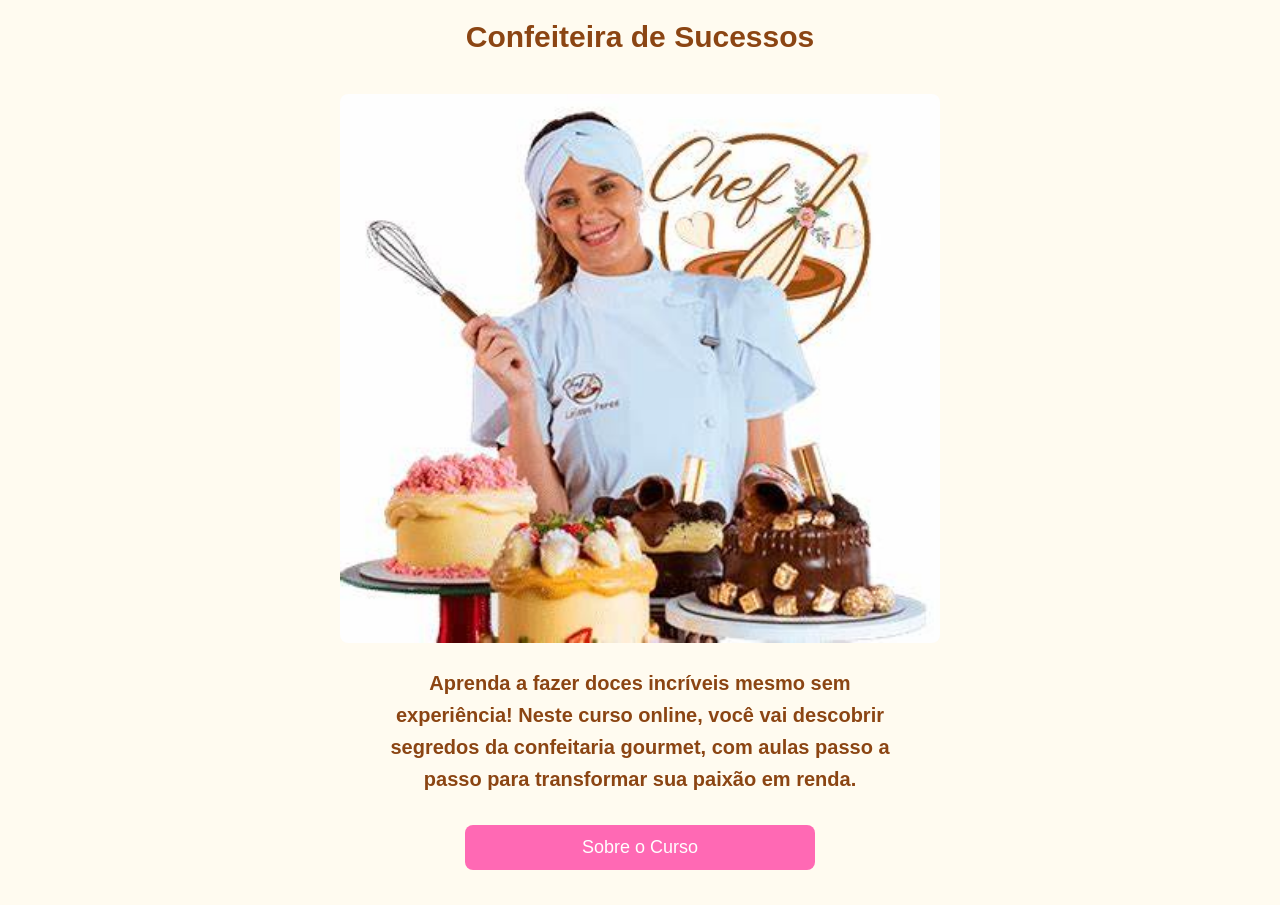
<file: index.html>
<!DOCTYPE html>
<html lang="pt-br">
<head>
    <meta charset="UTF-8">
    <meta name="viewport" content="width=device-width, initial-scale=1.0">
    <title>Confeitaria</title>
    <link rel="stylesheet" href="css/style.css">
</head>
<body>
    
</body>
</html>
<body>
    <div class="home-container">
        <h1>Confeiteira de Sucessos</h1>

      <img src="img/OIP.jpeg" alt="confeitaria">

        <h2>
            Aprenda a fazer doces incríveis mesmo sem experiência! Neste curso online, você vai descobrir segredos da confeitaria gourmet, com aulas passo a passo para transformar sua paixão em renda.
        </h2>

        <a href="sobre.html"><button>Sobre o Curso</button></a>
 
    </div>
</body>
</file>
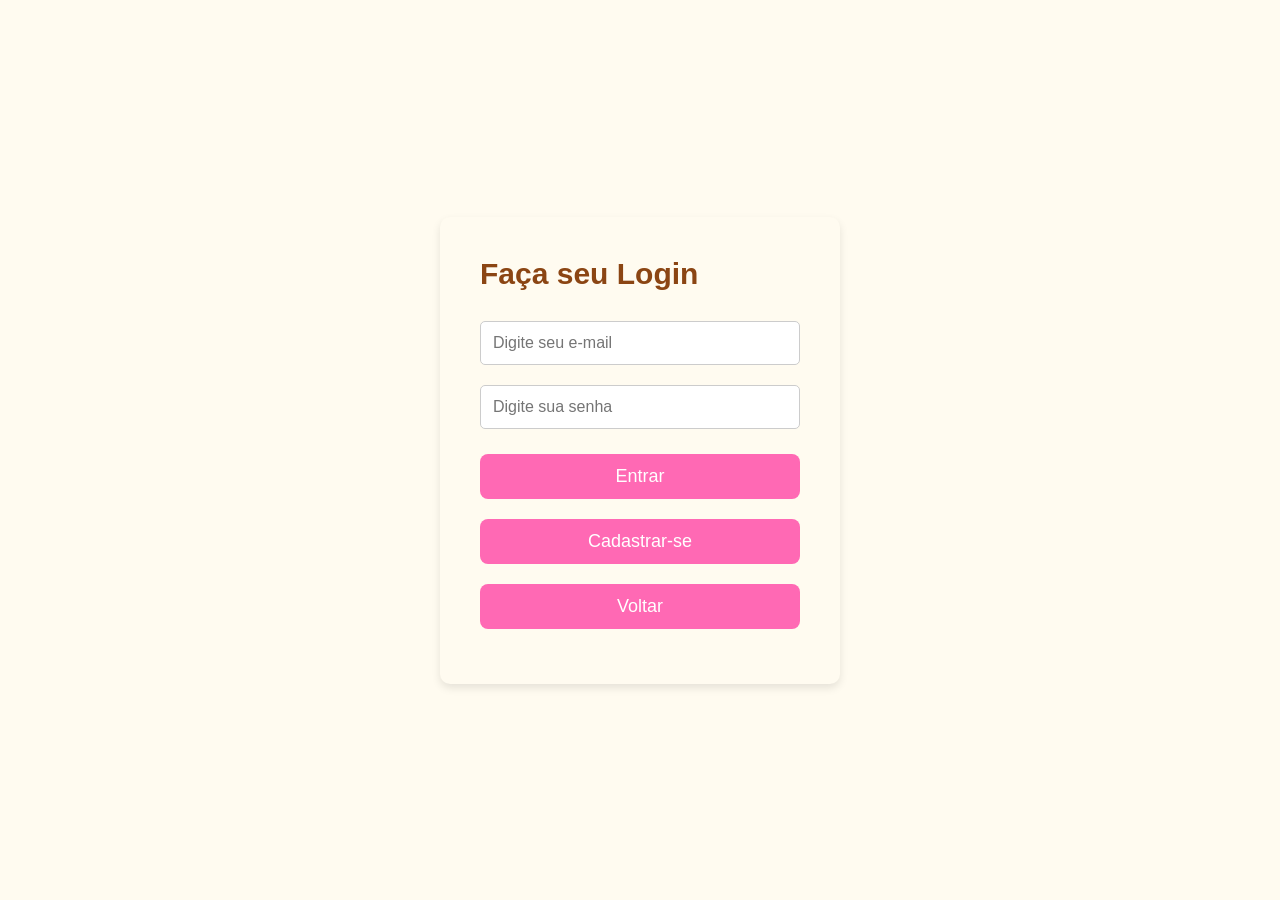
<file: cadastrar.html>
<!DOCTYPE html>
<html lang="pt-br">
<head>
    <meta charset="UTF-8">
    <meta name="viewport" content="width=device-width, initial-scale=1.0">
    <title>Login</title>
    <link rel="stylesheet" href="css/style.css"> <!-- Link para o CSS externo -->
</head>
<body>

    <div class="login-container">
        <h1>Faça seu Login</h1>

        <!-- Formulário de Login -->
        <form action="processa_login.php" method="POST">
            <input type="email" name="email" placeholder="Digite seu e-mail" required>
            <input type="password" name="password" placeholder="Digite sua senha" required>

            <!-- Botão de Login -->
            <button type="submit">Entrar</button>
        </form>

        <!-- Botões adicionais -->
        <a href="cadastrar.html">
            <button>Cadastrar-se</button>
        </a>

            <a href="sobre.html"><button>Voltar</button></a>
</file>
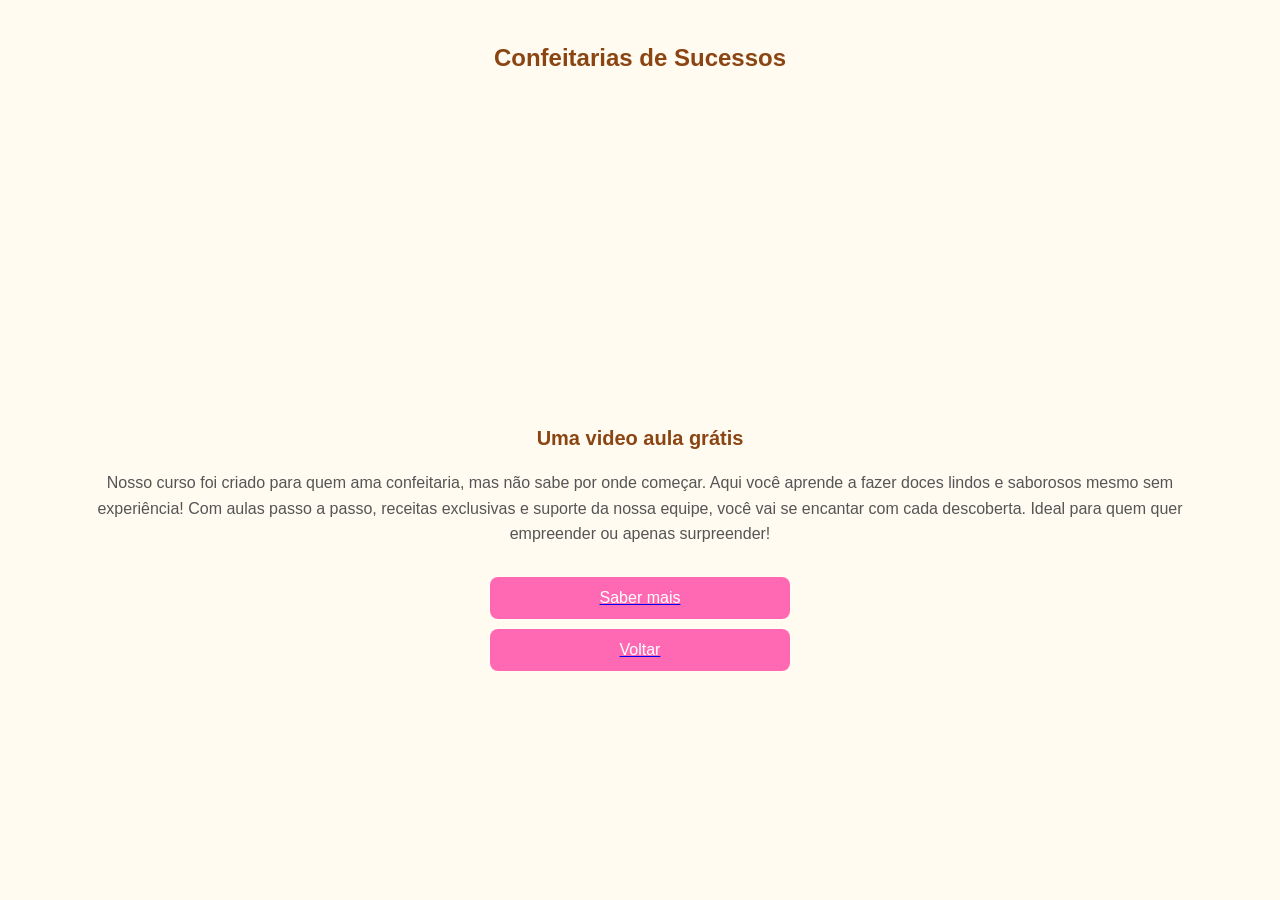
<file: sobre.html>
<!DOCTYPE html>
<html lang="pt-br">
<head>
    <meta charset="UTF-8">
    <meta name="viewport" content="width=device-width, initial-scale=1.0">
    <title>Sobre o Curso</title>
    <style>
        body {
            background-color: #FFFBF0;
            font-family: Arial, sans-serif;
            padding: 20px;
            text-align: center;
        }

        h1 {
            font-size: 24px;
            color: #8B4513;
            margin-bottom: 20px;
        }

        h2 {
            font-size: 20px;
            color: #8B4513;
            margin: 20px 0;
        }

        p {
            font-size: 16px;
            color: #555;
            line-height: 1.6;
            max-width: 90%;
            margin: 0 auto 30px auto;
        }

        iframe {
            width: 100%;
            max-width: 640px;
            height: 315px;
            border: none;
            margin: 20px auto;
            display: block;
        }

        a button {
            font-size: 16px;
            padding: 12px 24px;
            background-color: #FF69B4;
            color: white;
            border: none;
            border-radius: 8px;
            margin: 10px auto;
            cursor: pointer;
            display: block;
            width: 90%;
            max-width: 300px;
        }

        a button:hover {
            background-color: #FF1493;
        }
    </style>
</head>
<body>

    <h1>Confeitarias de Sucessos</h1>

    <iframe src="https://www.youtube.com/embed/txcYlLiWvMw" allowfullscreen></iframe>

    <h2>Uma video aula grátis</h2>

    <p>
        Nosso curso foi criado para quem ama confeitaria, mas não sabe por onde começar.
        Aqui você aprende a fazer doces lindos e saborosos mesmo sem experiência!
        Com aulas passo a passo, receitas exclusivas e suporte da nossa equipe,
        você vai se encantar com cada descoberta. Ideal para quem quer empreender ou apenas surpreender!
    </p>

    <!-- Botões de navegação -->
    <a href="cadastrar.html"><button>Saber mais</button></a>
    <a href="index.html"><button>Voltar</button></a>

</body>
</html>
</file>
<file: css/style.css>
* {
    margin: 0;
    padding: 0;
    box-sizing: border-box;
}

/* Corpo da página */
/* Centralização e layout vertical */
body {
    font-family: Arial, sans-serif;
    background-color: #FFFBF0;
    margin: 0;
    padding: 20px;
    display: flex;
    justify-content: center;
    align-items: center;
    min-height: 100vh;
}

.home-container {
    width: 100%;
    max-width: 600px;
    text-align: center;
}

/* Imagem responsiva */
img {
    width: 100%;
    height: auto;
    border-radius: 8px;
    margin: 20px 0;
}

/* Títulos */
h1 {
    font-size: 26px;
    color: #8B4513;
    margin-bottom: 15px;
}

h2 {
    font-size: 18px;
    color: #8B4513;
    margin-bottom: 25px;
    line-height: 1.5;
}

/* Botão responsivo */
button {
    font-size: 18px;
    padding: 12px 24px;
    background-color: #FF69B4;
    color: white;
    border: none;
    border-radius: 8px;
    cursor: pointer;
    width: 90%;
    max-width: 350px;
}

button:hover {
    background-color: #FF1493;
}

/* Container do formulário de login */
.login-container {
    background-color: #FFFBF0;;
    padding: 40px;
    border-radius: 10px;
    box-shadow: 0px 4px 8px rgba(0, 0, 0, 0.1);
    width: 100%;
    max-width: 400px;
}

/* Títulos */
h1, h2 {
    color: #8B4513;
    margin-bottom: 20px;
}

h1 {
    font-size: 30px;
}

h2 {
    font-size: 20px;
    line-height: 1.6;
    max-width: 90%;
    margin: 0 auto 30px auto;
}

/* Campos de entrada */
input[type="email"],
input[type="password"] {
    width: 100%;
    padding: 12px;
    margin: 10px 0;
    border: 1px solid #ccc;
    border-radius: 5px;
    font-size: 16px;
}

/* Botões */
button {
    font-size: 18px;
    padding: 12px 24px;
    background-color: #FF69B4;
    color: white;
    border: none;
    border-radius: 8px;
    display: block;
    margin: 15px auto;
    cursor: pointer;
    transition: background-color 0.3s ease;
    width: 100%;
    max-width: 350px;
}

button:hover {
    background-color: #FF1493;
}

/* Estilo para links com aparência de botão */
a {
    text-decoration: none;
    display: block;
    margin-top: 20px;
    color: white;
}

/* Botões que são links (envolvidos por <a>) */
a button {
    background-color: #FF69B4;
}

a button:hover {
    background-color: #FF1493;
}

/* Estilo de iframe */
iframe {
    width: 100%;
    height: 315px;
    max-width: 640px;
    margin: 20px auto;
    border: none;
}

/* Responsividade */
@media (max-width: 768px) {
    body {
        padding: 10px;
    }

    .login-container {
        padding: 20px;
    }

    h1 {
        font-size: 24px;
    }

    h2 {
        font-size: 18px;
    }

    p {
        font-size: 16px;
        margin-top: 10px;
    }

    button {
        width: 90%;
    }
}

@media (max-width: 600px) {
    .login-container {
        width: 90%;
    }

    p {
        font-size: 14px;
    }

    button {
        width: 90%;
    }
}
</file>
